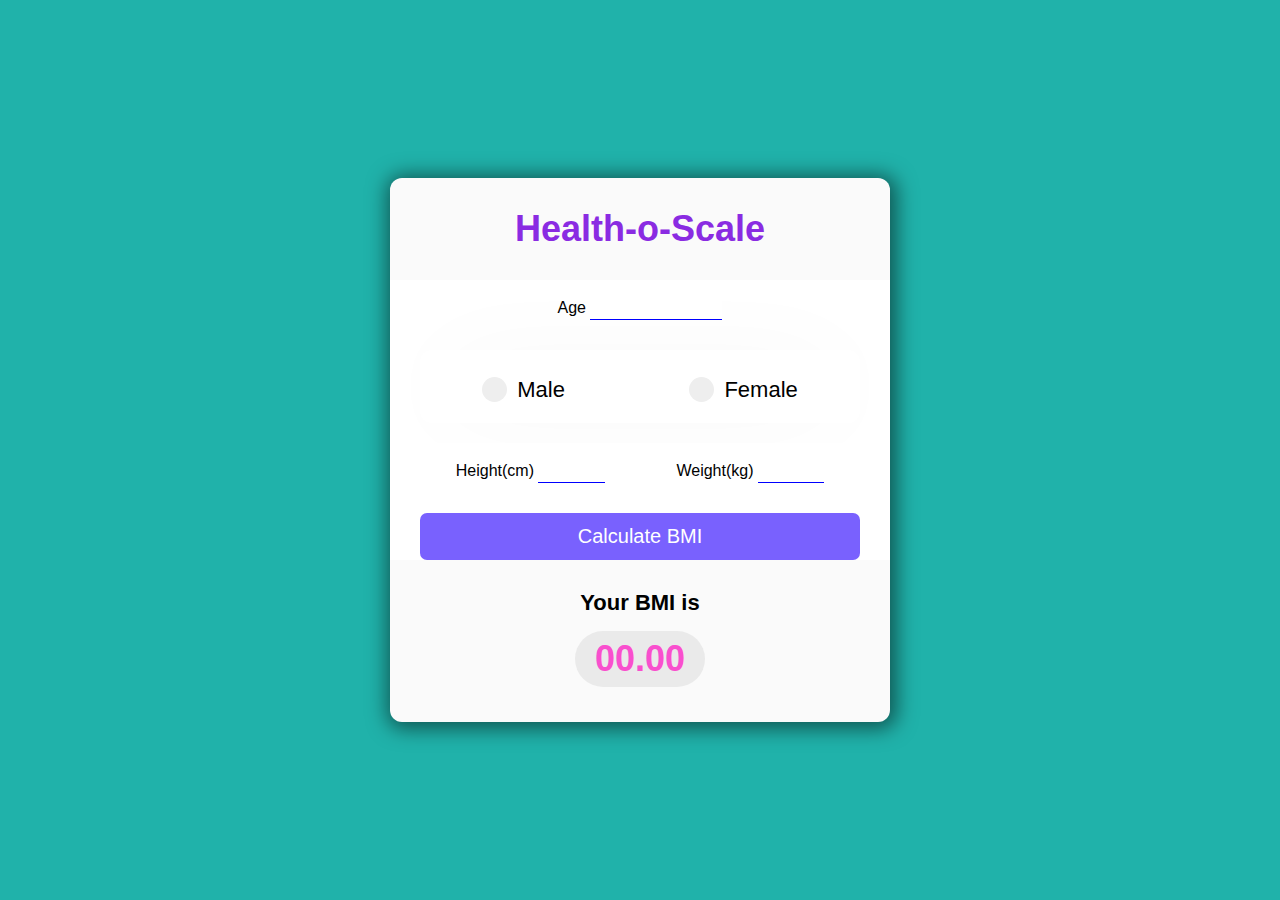
<file: index.html>
<!DOCTYPE html>
<html lang="en">

<head>
  <meta charset="UTF-8">
  <meta http-equiv="X-UA-Compatible" content="IE=edge">
  <meta name="viewport" content="width=device-width, initial-scale=1.0">
  <link rel="stylesheet" href="BMI.css">
  <title>Health-o-Scale</title>
</head>

<body>

  <div class="container">
    <div class="box">
      <h1>Health-o-Scale</h1>
      <div class="content">

        <div class="input">
          <label for="height">Age</label>
          <input type="text" class="text-input" id="age" autocomplete="off" required />
        </div>

        <div class="gender">

          <label class="container">
            <input type="radio" name="radio" id="m">
            <p class="text">Male</p>
            <span class="checkmark"></span>
          </label>

          <label class="container">
            <input type="radio" name="radio" id="f">
            <p class="text">Female</p>
            <span class="checkmark"></span>
          </label>

        </div>

        <div class="containerHW">
          <div class="inputH">
            <label for="height">Height(cm)</label>
            <input type="number" id="height" required>
          </div>

          <div class="inputW">
            <label for="weight">Weight(kg)</label>
            <input type="number" id="weight" required>
          </div>
        </div>

        <button class="calculate" id="submit" onclick="calculate();">Calculate BMI</button>
      </div>
      <div class="result">
        <p>Your BMI is</p>
        <div id="result">00.00</div>
        <p class="comment"></p>
      </div>

    </div>
  </div>

  <div id="myModal" class="modal">
    <div class="modal-content">
      <span class="close">&times;</span>
      <p id="modalText"></p>
    </div>
  </div>

  <script src="BMI.js"></script>

</body>

</html>
</file>
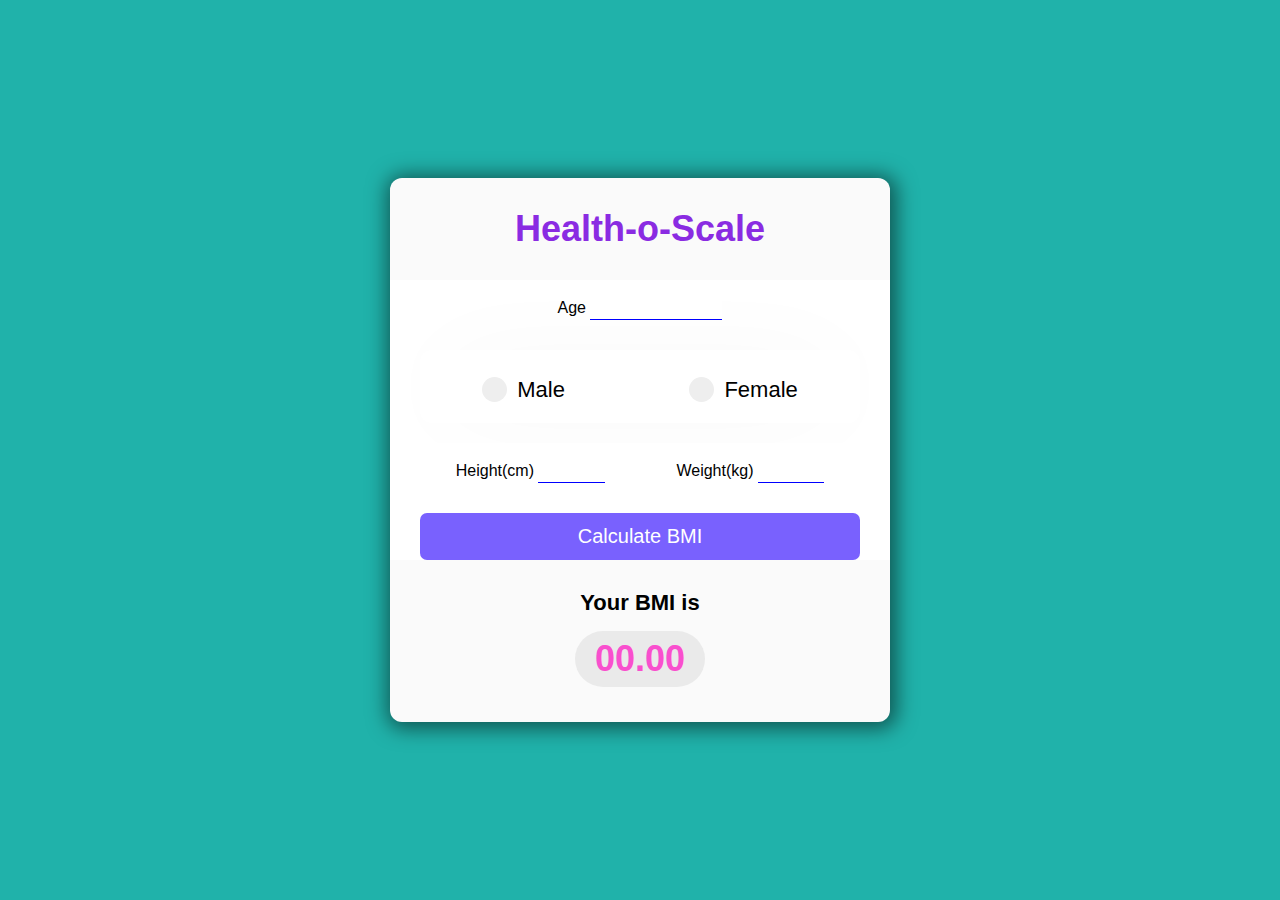
<file: BMI.html>
<!DOCTYPE html>
<html lang="en">

<head>
  <meta charset="UTF-8">
  <meta http-equiv="X-UA-Compatible" content="IE=edge">
  <meta name="viewport" content="width=device-width, initial-scale=1.0">
  <link rel="stylesheet" href="BMI.css">
  <title>Health-o-Scale</title>
</head>

<body>

  <div class="container">
    <div class="box">
      <h1>Health-o-Scale</h1>
      <div class="content">

        <div class="input">
          <label for="height">Age</label>
          <input type="text" class="text-input" id="age" autocomplete="off" required />
        </div>

        <div class="gender">

          <label class="container">
            <input type="radio" name="radio" id="m">
            <p class="text">Male</p>
            <span class="checkmark"></span>
          </label>

          <label class="container">
            <input type="radio" name="radio" id="f">
            <p class="text">Female</p>
            <span class="checkmark"></span>
          </label>

        </div>

        <div class="containerHW">
          <div class="inputH">
            <label for="height">Height(cm)</label>
            <input type="number" id="height" required>
          </div>

          <div class="inputW">
            <label for="weight">Weight(kg)</label>
            <input type="number" id="weight" required>
          </div>
        </div>

        <button class="calculate" id="submit" onclick="calculate();">Calculate BMI</button>
      </div>
      <div class="result">
        <p>Your BMI is</p>
        <div id="result">00.00</div>
        <p class="comment"></p>
      </div>

    </div>
  </div>

  <div id="myModal" class="modal">
    <div class="modal-content">
      <span class="close">&times;</span>
      <p id="modalText"></p>
    </div>
  </div>

  <script src="BMI.js"></script>

</body>

</html>
</file>
<file: BMI.css>
* {
  margin: 0;
  padding: 0;
  box-sizing: border-box;
  font-family: 'Poppins', sans-serif;
}

body {
  display: flex;
  align-items: center;
  justify-content: center;
  min-height: 100vh;
  background:  lightseagreen;
}

.box {
  width: 500px;
  background: #fafafa;
  border-radius: 12px;
  text-align: center;
  box-shadow: 2px 2px 20px 5px rgba(0, 0, 0, 0.5);
}

h1 {
  color: blueviolet;
  font-weight: bold;
  font-size: 36px;
  padding: 30px 0;
}

.content, .input, .inputW, .inputH {
  padding: 0 30px;
  background: #ffffff;
  margin-bottom: 20px;
}

.input, .inputW, .inputH {
  padding: 10px 0;
}

.input input, .inputW input, .inputH input {
  outline: none;
  border: none;
  border-bottom: 1px solid blue;
  width: 30%;
  text-align: center;
  font-size: 25px;
  font-family: 'Nunito', sans-serif;
}

.inputW, .inputH { 
  padding: 10px 0;
}

button.calculate {
  cursor: pointer;
  font-family: 'Nunito', sans-serif;
  color: #fff;
  background: rgb(121, 97, 254);
  font-size: 20px;
  border-radius: 7px;
  padding: 12px 0;
  width: 100%;
  border: none;
  
}

button.calculate:hover {
  background: #0084ff;
}

.result {
  padding: 10px 20px;
}

.result p {
  font-weight: 600;
  font-size: 22px;
  color: #000;
  margin-bottom: 15px;
}

.result #result {
  font-size: 36px;
  font-weight: 900;
  color: #f94fce;
  background-color: #eaeaea;
  display: inline-block;
  padding: 7px 20px;
  border-radius: 55px;
  margin-bottom: 25px;
}

#comment {
  color: #4f7df9;
  font-weight: 800;
}

.comment {
  display: none;
  border: dashed 1px;
  border-radius: 7px;
  padding: 5px;
}

.gender {
  display: flex;
  justify-content: space-around;
  align-items: center;
  background: #fff;
  box-shadow: 0 0 95px -30px rgba(0, 0, 0, 0.15);
  border-radius: 12px;
  padding: 20px 0;
  margin-bottom: 20px;
}

.gender .container {
  position: relative;
  padding-left: 35px;
  margin-top: 7px;
  cursor: pointer;
  font-size: 22px;
  user-select: none;
}

.gender .container input {
  position: absolute;
  opacity: 0;
  cursor: pointer;
}

.checkmark {
  position: absolute;
  top: 0;
  left: 0;
  height: 25px;
  width: 25px;
  background-color: #eeeeee;
  border-radius: 50%;
}

.gender .container input:checked~.checkmark {
  background-color: #2196F3;
}

.containerHW {
  display: flex;
  justify-content: space-around;
  align-items: center;
}

.modal {
  display: none;
  position: fixed;
  z-index: 1;
  padding-top: 100px;
  left: 0;
  top: 0;
  width: 100%;
  height: 100%;
  overflow: auto;
  background-color: rgba(0, 0, 0, 0.4);
}

.modal-content {
  background-color: #fefefe;
  margin: auto;
  padding: 20px;
  border: 1px solid #888;
  width: 600px;
  border-radius: 10px;
  box-shadow: #393c76 -1px 2px 2px 1px;
}


@media (max-width: 700px) {
  .box {
    width: 380px;
  }

  .input label, .inputH label, .inputW label {
    font-size: 14px;
  }

  .modal-content {
    width: 380px;
  }
}
</file>
